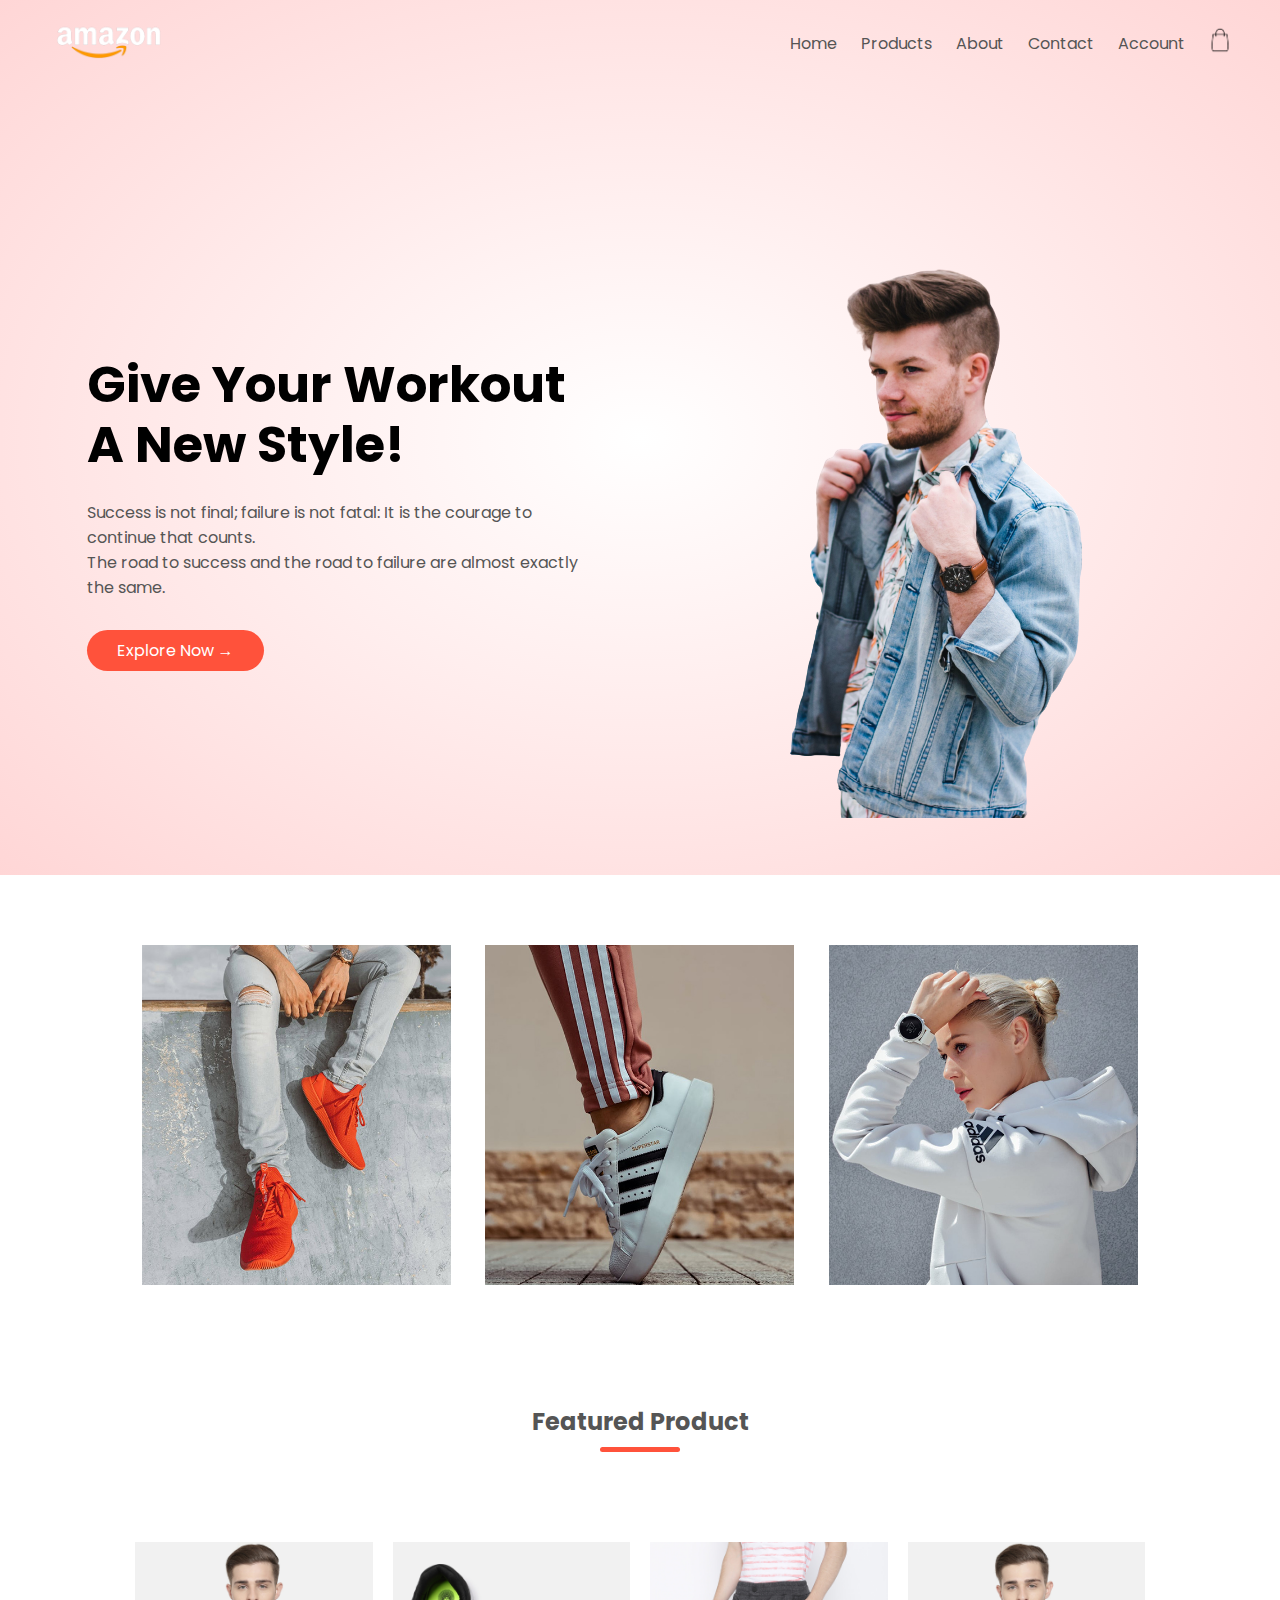
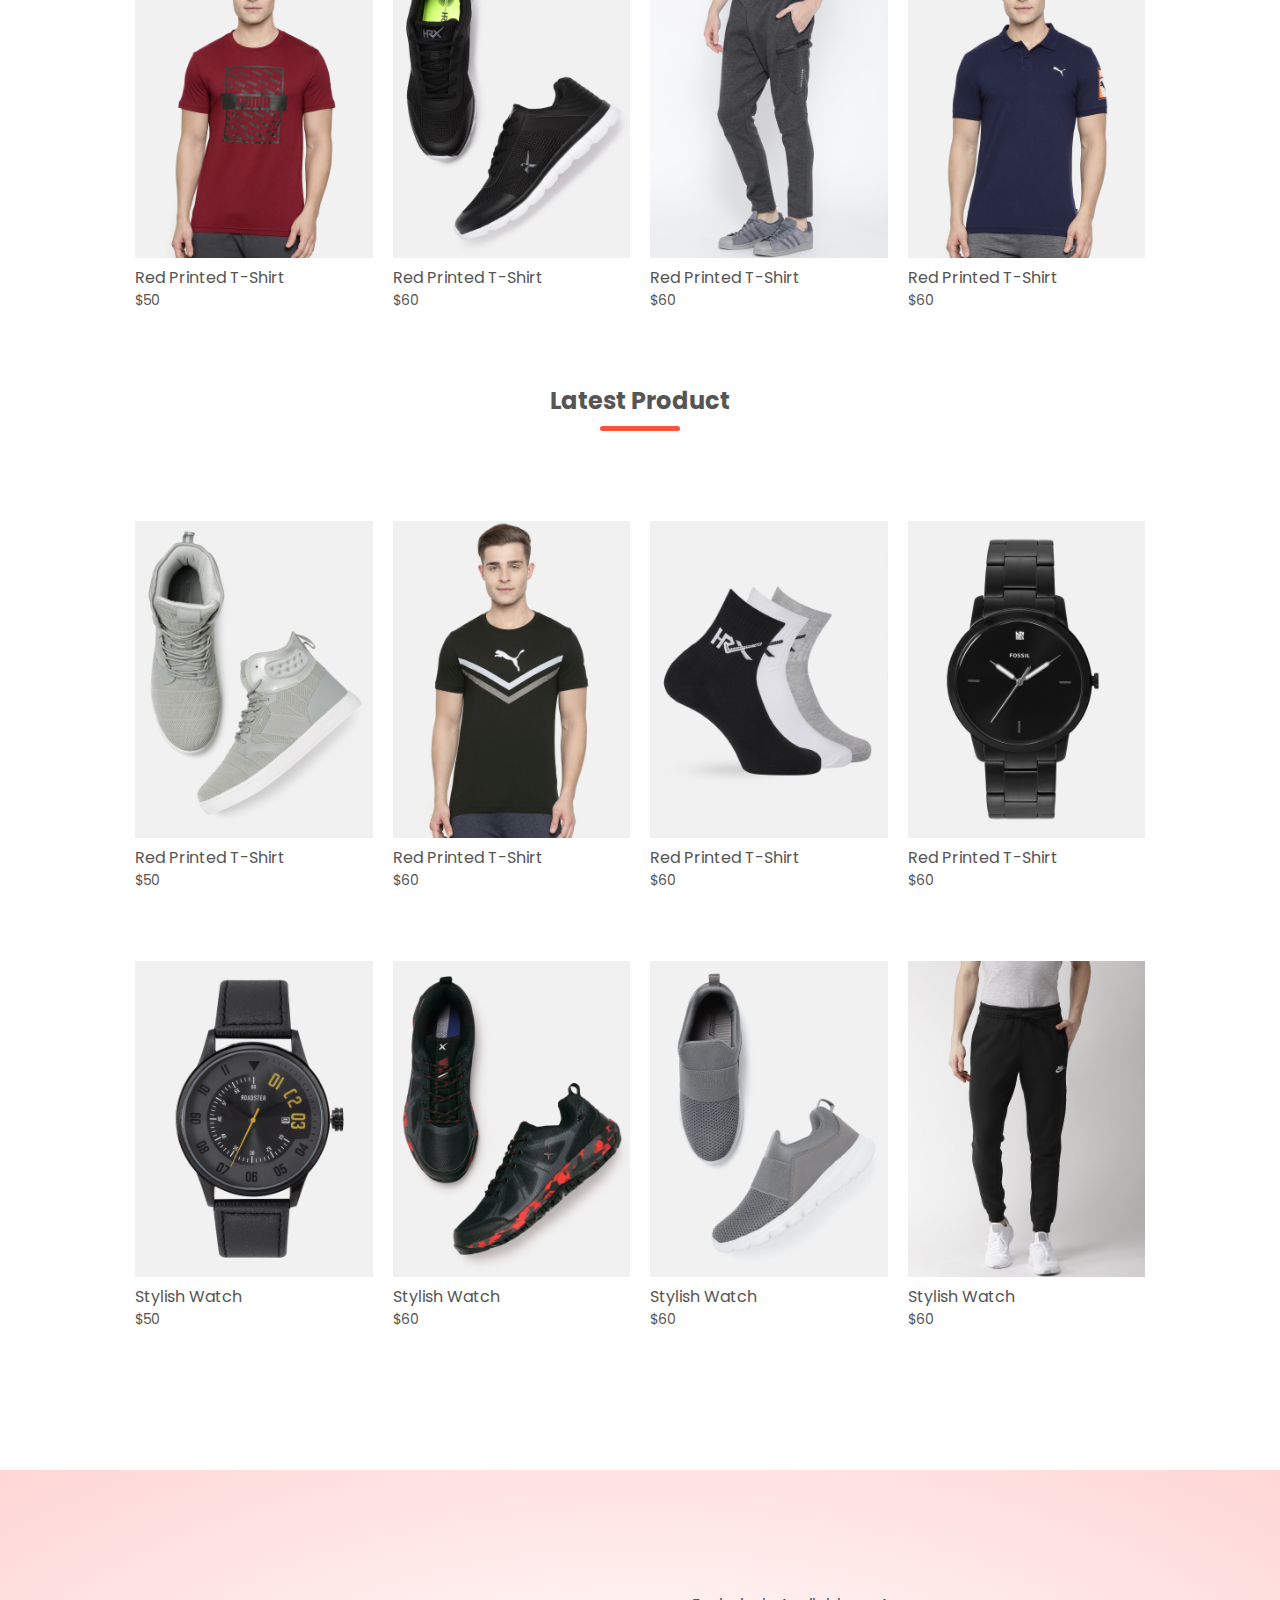
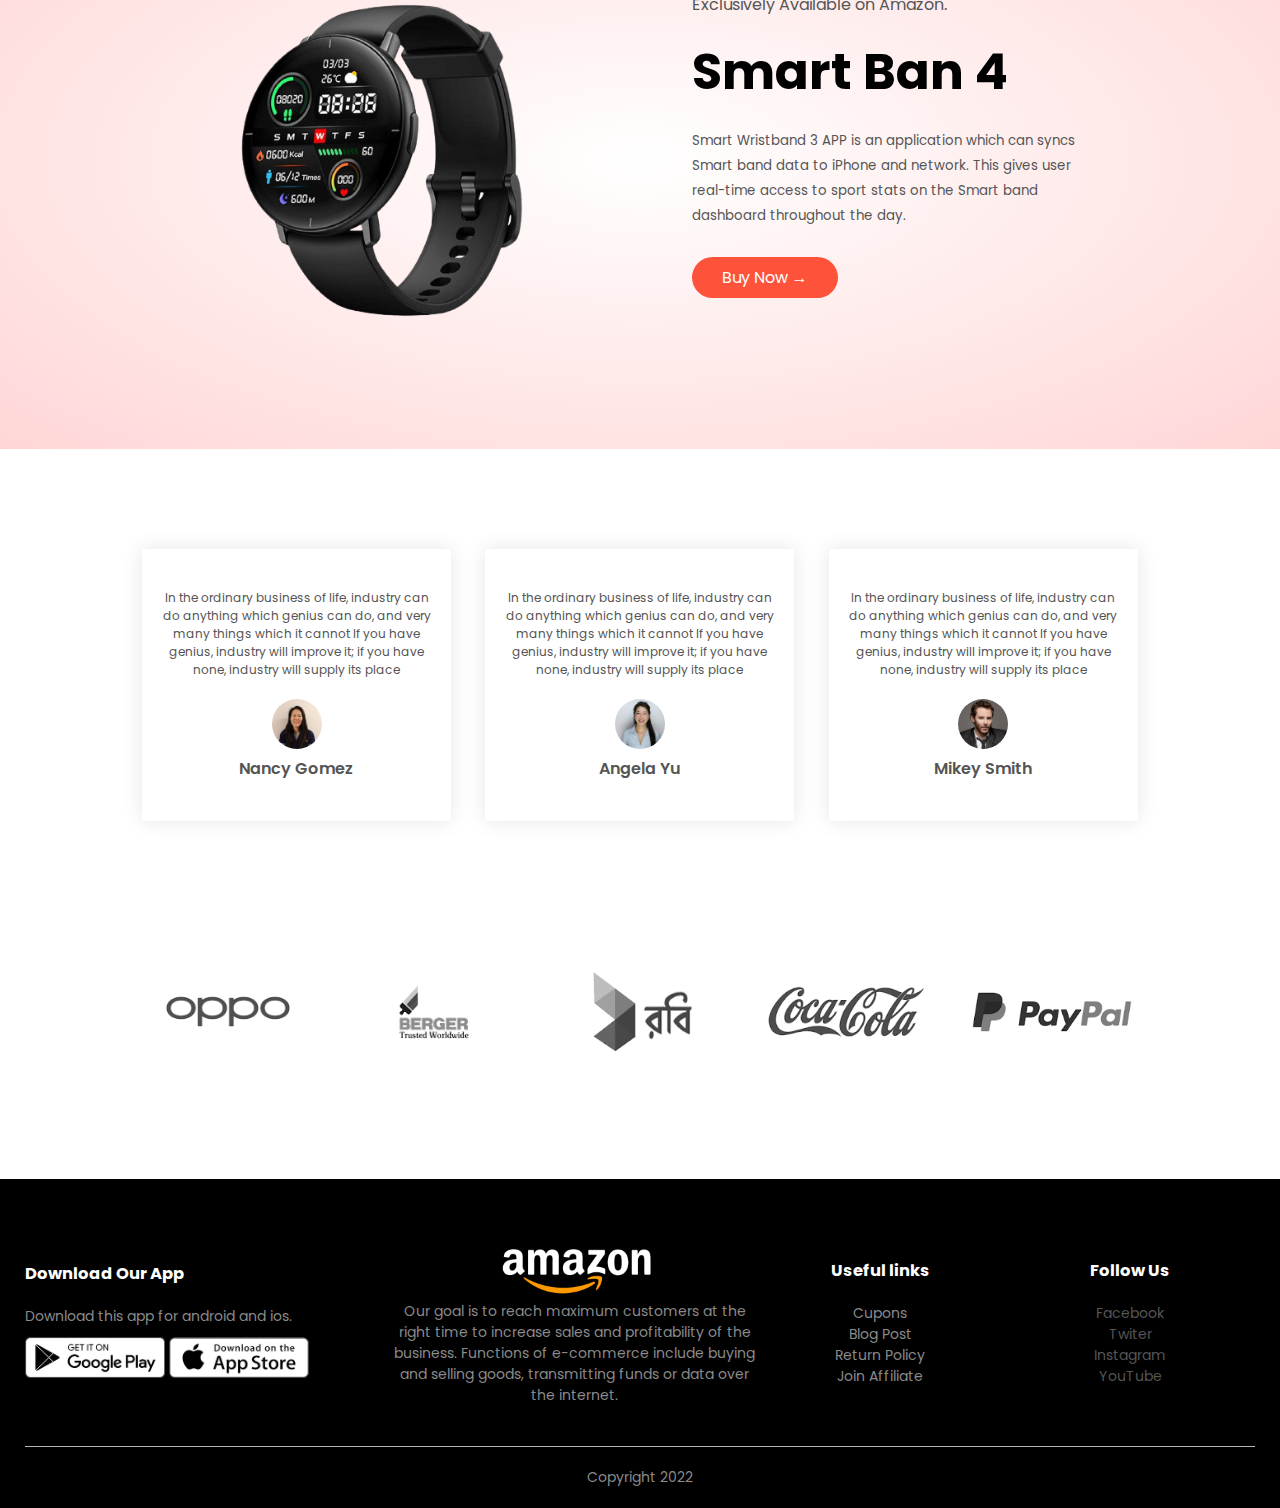
<file: E-commerce Website/index.html>
<!DOCTYPE html>
<html lang="en" dir="ltr">

<head>
  <meta charset="utf-8">
  <!---<meta name="viewport" content="width=device-width, initial-scale=1.0>---->
  <title>Amazom | Website Design</title>
  <link rel=" stylesheet" href="css/styles.css">
  <link rel="stylesheet" href="https://cdnjs.cloudflare.com/ajax/libs/font-awesome/6.2.1/css/all.min.css" integrity="sha512-MV7K8+y+gLIBoVD59lQIYicR65iaqukzvf/nwasF0nqhPay5w/9lJmVM2hMDcnK1OnMGCdVK+iQrJ7lzPJQd1w==" crossorigin="anonymous"
    referrerpolicy="no-referrer">
  <link href="https://fonts.googleapis.com/css2?family=Poppins:wght@300;400;500;600;700&display=swap" rel="stylesheet">
</head>

<body>
  <!--Header----->
  <div class="header">
    <div class="container">
      <div class="navbar">
        <div class="logo">
          <a href="index.html"><img src="images/logo2.png" width=125px alt="logo"></a>

        </div>
        <nav>
          <ul>
            <li><a href="index.html">Home</a></li>
            <li><a href="products.html">Products</a></li>
            <li><a href="#footer">About</a></li>
            <li><a href="#footer">Contact</a></li>
            <li><a href="login.html">Account</a></li>
          </ul>
        </nav>
        <a href="cart.html"><img src="images/bag1.png" widht=30px height=30px alt="cart"></a>

      </div>
      <div class="row">
        <div class="col-2">
          <h1>Give Your Workout <br> A New Style!</h1>
          <p>Success is not final; failure is not fatal: It is the courage to continue that counts.<br>
            The road to success and the road to failure are almost exactly the same.</p>
          <a href="product-details.html" class="btn">Explore Now &#8594;</a>
        </div>
        <div class="col-2">
          <img src="images/image.png" alt="">
        </div>
      </div>
    </div>
  </div>
  <!-------Feature Category----->
  <div class="catagories">
    <div class="small-container">
      <div class="row">
        <div class="col-3">
          <img src="images/category-1.jpg" alt="">
        </div>
        <div class="col-3">
          <img src="images/category-2.jpg" alt="">
        </div>
        <div class="col-3">
          <img src="images/category-3.jpg" alt="">
        </div>
      </div>
    </div>
  </div>
  <!-------Feature Product----->
  <div class="small-container">
    <h2 class="title">Featured Product</h2>
    <div class="row">
      <div class="col-4">


        <a href="product-details.html"><img src="images/product-1.jpg" alt=""></a>
        <a href="product-details.html"><h4>Red Printed T-Shirt</h4></a>

        <div class="rating">
          <i class="fa-solid fa-star"></i>
          <i class="fa-solid fa-star"></i>
          <i class="fa-solid fa-star"></i>
          <i class="fa-solid fa-star"></i>
          <i class="fa-regular fa-star"></i>
        </div>
        <p>$50</p>
      </div>
      <div class="col-4">
        <img src="images/product-2.jpg" alt="">
        <h4>Red Printed T-Shirt</h4>
        <div class="rating">
          <i class="fa-solid fa-star"></i>
          <i class="fa-solid fa-star"></i>
          <i class="fa-solid fa-star"></i>
          <i class="fa-solid fa-star"></i>
          <i class="fa-regular fa-star"></i>
        </div>
        <p>$60</p>
      </div>
      <div class="col-4">
        <img src="images/product-3.jpg" alt="">
        <h4>Red Printed T-Shirt</h4>
        <div class="rating">
          <i class="fa-solid fa-star"></i>
          <i class="fa-solid fa-star"></i>
          <i class="fa-solid fa-star"></i>
          <i class="fa-solid fa-star"></i>
          <i class="fa-regular fa-star"></i>
        </div>
        <p>$60</p>
      </div>
      <div class="col-4">
        <img src="images/product-4.jpg" alt="">
        <h4>Red Printed T-Shirt</h4>
        <div class="rating">
          <i class="fa-solid fa-star"></i>
          <i class="fa-solid fa-star"></i>
          <i class="fa-solid fa-star"></i>
          <i class="fa-solid fa-star"></i>
          <i class="fa-regular fa-star"></i>
        </div>
        <p>$60</p>
      </div>
    </div>
    <h2 class="title">Latest Product</h2>
    <div class="row">
      <div class="col-4">
        <img src="images/product-5.jpg" alt="">
        <h4>Red Printed T-Shirt</h4>
        <div class="rating">
          <i class="fa-solid fa-star"></i>
          <i class="fa-solid fa-star"></i>
          <i class="fa-solid fa-star"></i>
          <i class="fa-solid fa-star"></i>
          <i class="fa-regular fa-star"></i>
        </div>
        <p>$50</p>
      </div>
      <div class="col-4">
        <img src="images/product-6.jpg" alt="">
        <h4>Red Printed T-Shirt</h4>
        <div class="rating">
          <i class="fa-solid fa-star"></i>
          <i class="fa-solid fa-star"></i>
          <i class="fa-solid fa-star"></i>
          <i class="fa-solid fa-star"></i>
          <i class="fa-regular fa-star"></i>
        </div>
        <p>$60</p>
      </div>
      <div class="col-4">
        <img src="images/product-7.jpg" alt="">
        <h4>Red Printed T-Shirt</h4>
        <div class="rating">
          <i class="fa-solid fa-star"></i>
          <i class="fa-solid fa-star"></i>
          <i class="fa-solid fa-star"></i>
          <i class="fa-solid fa-star"></i>
          <i class="fa-regular fa-star"></i>
        </div>
        <p>$60</p>
      </div>
      <div class="col-4">
        <img src="images/product-8.jpg" alt="">
        <h4>Red Printed T-Shirt</h4>
        <div class="rating">
          <i class="fa-solid fa-star"></i>
          <i class="fa-solid fa-star"></i>
          <i class="fa-solid fa-star"></i>
          <i class="fa-solid fa-star"></i>
          <i class="fa-regular fa-star"></i>
        </div>
        <p>$60</p>
      </div>
    </div>
    <div class="row">
      <div class="col-4">
        <img src="images/product-9.jpg" alt="">
        <h4>Stylish Watch</h4>
        <div class="rating">
          <i class="fa-solid fa-star"></i>
          <i class="fa-solid fa-star"></i>
          <i class="fa-solid fa-star"></i>
          <i class="fa-solid fa-star"></i>
          <i class="fa-regular fa-star"></i>
        </div>
        <p>$50</p>
      </div>
      <div class="col-4">
        <img src="images/product-10.jpg" alt="">
        <h4>Stylish Watch</h4>
        <div class="rating">
          <i class="fa-solid fa-star"></i>
          <i class="fa-solid fa-star"></i>
          <i class="fa-solid fa-star"></i>
          <i class="fa-solid fa-star"></i>
          <i class="fa-regular fa-star"></i>
        </div>
        <p>$60</p>
      </div>
      <div class="col-4">
        <img src="images/product-11.jpg" alt="">
        <h4>Stylish Watch</h4>
        <div class="rating">
          <i class="fa-solid fa-star"></i>
          <i class="fa-solid fa-star"></i>
          <i class="fa-solid fa-star"></i>
          <i class="fa-solid fa-star"></i>
          <i class="fa-regular fa-star"></i>
        </div>
        <p>$60</p>
      </div>
      <div class="col-4">
        <img src="images/product-12.jpg" alt="">
        <h4>Stylish Watch</h4>
        <div class="rating">
          <i class="fa-solid fa-star"></i>
          <i class="fa-solid fa-star"></i>
          <i class="fa-solid fa-star"></i>
          <i class="fa-solid fa-star"></i>
          <i class="fa-regular fa-star"></i>
        </div>
        <p>$60</p>
      </div>
    </div>
  </div>
  <!--------offer------->
  <div class="offer">
    <div class="small-container">
      <div class="row">
        <div class="col-2">
          <img src="images/smart1.png" class="offer-img" alt="">
        </div>
        <div class="col-2">
          <p>Exclusively Available on Amazon.</p>
          <h1>Smart Ban 4</h1>
          <small>Smart Wristband 3 APP is an application which can syncs Smart band data to iPhone and network. This gives user real-time access to sport stats on the Smart band dashboard throughout the day.</small>
          <br>
          <a href="product-details.html" class="btn">Buy Now &#8594;</a>
        </div>
      </div>
    </div>
  </div>
  <!--------Testimonial------->
  <div class="testimonial">
    <div class="small-container">
      <div class="row">
        <div class="col-3">
          <i class="fa-solid fa-quote-left"></i>
          <p>In the ordinary business of life, industry can do anything which genius can do, and very many things which it cannot
            If you have genius, industry will improve it; if you have none, industry will supply its place</p>
          <div class="rating">
            <i class="fa-solid fa-star"></i>
            <i class="fa-solid fa-star"></i>
            <i class="fa-solid fa-star"></i>
            <i class="fa-solid fa-star"></i>
            <i class="fa-regular fa-star"></i>
          </div>
          <img src="images/user5.png" alt="">
          <h3>Nancy Gomez</h3>
        </div>
        <div class="col-3">
          <i class="fa-solid fa-quote-left"></i>
          <p>In the ordinary business of life, industry can do anything which genius can do, and very many things which it cannot
            If you have genius, industry will improve it; if you have none, industry will supply its place</p>
          <div class="rating">
            <i class="fa-solid fa-star"></i>
            <i class="fa-solid fa-star"></i>
            <i class="fa-solid fa-star"></i>
            <i class="fa-solid fa-star"></i>
            <i class="fa-regular fa-star"></i>
          </div>
          <img src="images/user4.png" alt="">
          <h3>Angela Yu</h3>

        </div>
        <div class="col-3">
          <i class="fa-solid fa-quote-left"></i>
          <p>In the ordinary business of life, industry can do anything which genius can do, and very many things which it cannot
            If you have genius, industry will improve it; if you have none, industry will supply its place</p>
          <div class="rating">
            <i class="fa-solid fa-star"></i>
            <i class="fa-solid fa-star"></i>
            <i class="fa-solid fa-star"></i>
            <i class="fa-solid fa-star"></i>
            <i class="fa-regular fa-star"></i>
          </div>
          <img src="images/user2.png" alt="">
          <h3>Mikey Smith</h3>

        </div>
      </div>

    </div>

  </div>
  <div class="brands">
    <div class="small-container">
      <div class="row">
        <div class="col-5">
          <img src="images/logo3.png" alt="">
        </div>
        <div class="col-5">
          <img src="images/logo4.png" alt="">
        </div>
        <div class="col-5">
          <img src="images/logo5i.png" alt="">
        </div>
        <div class="col-5">
          <img src="images/logo6.png" alt="">
        </div>
        <div class="col-5">
          <img src="images/logo7.png" alt="">
        </div>
      </div>
    </div>
  </div>

  <div id ="footer" class="footer">
    <div class="container">
      <div class="row">
        <div class="footer-col-1">
          <h3>Download Our App</h3>
          <p>Download this app for android and ios.</p>
          <div class="app-logo">
            <a href="https://play.google.com"><img src="images/play-store.png" alt=""></a>
            <a href="https://www.apple.com"><img src="images/app-store.png" alt=""></a>

          </div>
        </div>
        <div class="footer-col-2">
          <img src="images/logo2.png" alt="">
          <p>Our goal is to reach maximum customers at the right time to increase sales and profitability of the business. Functions of e-commerce include buying and selling goods, transmitting funds or data over the internet.</p>
        </div>
        <div class="footer-col-3">
          <h3>Useful links</h3>
          <ul>
            <li>Cupons</li>
            <li>Blog Post</li>
            <li>Return Policy</li>
            <li>Join Affiliate</li>
          </ul>
        </div>
        <div class="footer-col-4">
          <h3>Follow Us</h3>
          <ul>
            <a href="https://www.facebook.com"><li>Facebook</li></a>

            <a href="https://www.twitter.com"><li>Twiter</li></a>

            <a href="https://www.instagram.com"><li>Instagram</li></a>

            <a href="https://www.youtube.com"><li>YouTube</li></a>

          </ul>
        </div>
      </div>
      <hr>
      <p class="copyright">Copyright 2022</p>
    </div>
  </div>
</body>

</html>
</file>
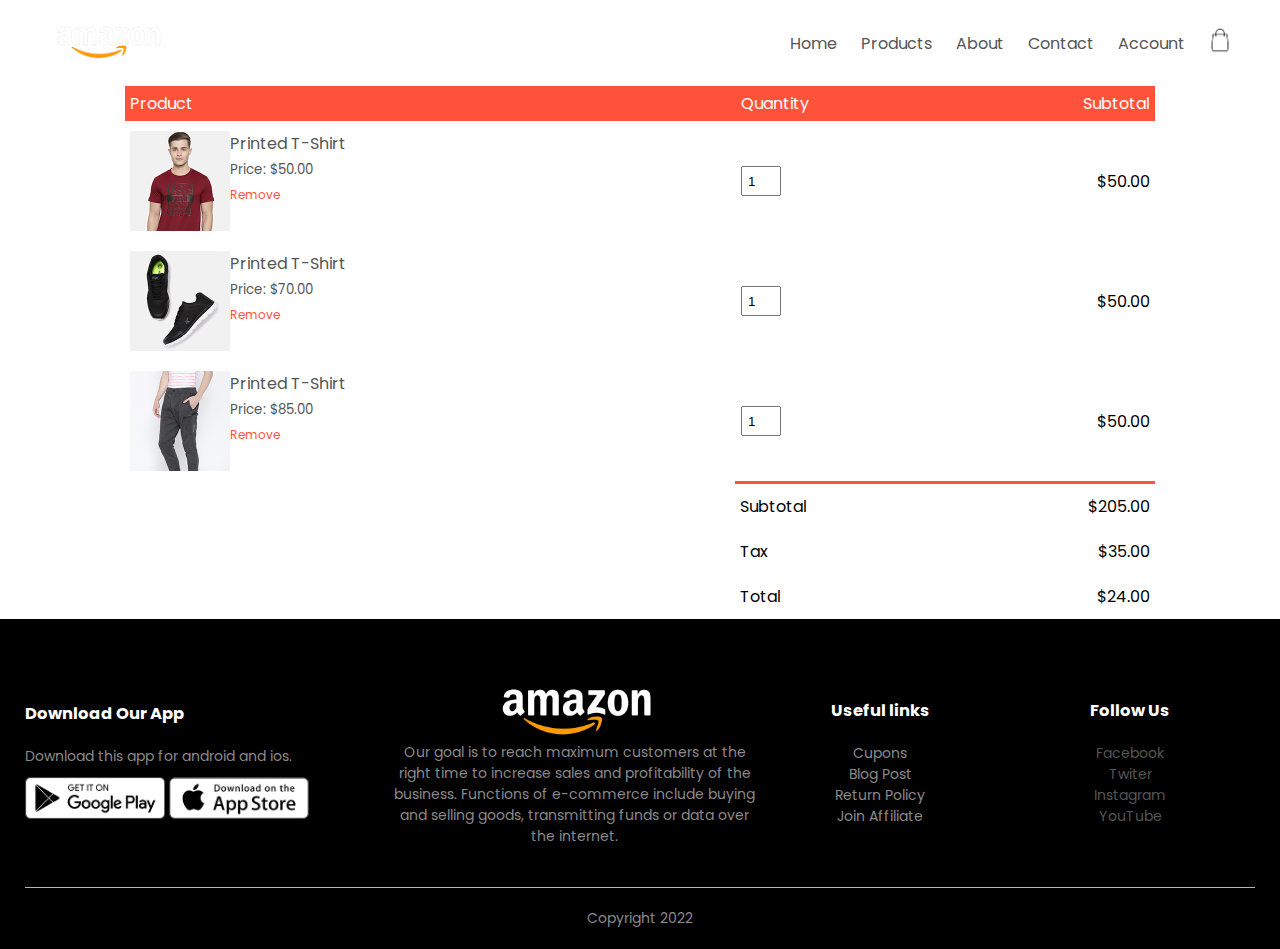
<file: E-commerce Website/cart.html>
<!DOCTYPE html>
<html lang="en" dir="ltr">

<head>
  <meta charset="utf-8">
  <!---<meta name="viewport" content="width=device-width, initial-scale=1.0>---->
  <title>Cart - Amazom | Website Design</title>
  <link rel=" stylesheet" href="css/styles.css">
  <link rel="stylesheet" href="https://cdnjs.cloudflare.com/ajax/libs/font-awesome/6.2.1/css/all.min.css" integrity="sha512-MV7K8+y+gLIBoVD59lQIYicR65iaqukzvf/nwasF0nqhPay5w/9lJmVM2hMDcnK1OnMGCdVK+iQrJ7lzPJQd1w==" crossorigin="anonymous"
    referrerpolicy="no-referrer">
  <link href="https://fonts.googleapis.com/css2?family=Poppins:wght@300;400;500;600;700&display=swap" rel="stylesheet">
</head>

<body>
  <!-----Header----->
  <div class="container">
    <div class="navbar">
      <div class="logo">
        <a href="index.html"><img src="images/logo2.png" width=125px alt="logo"></a>

      </div>
      <nav>
        <ul>
          <li><a href="index.html">Home</a></li>
          <li><a href="products.html">Products</a></li>
          <li><a href="#footer">About</a></li>
          <li><a href="#footer">Contact</a></li>
          <li><a href="login.html">Account</a></li>
        </ul>
      </nav>
      <a href="cart.html"><img src="images/bag1.png" widht=30px height=30px alt="cart"></a>
    </div>
  </div>

  <!---cart iteams---->
  <div class="small-container">
    <table>
      <tr>
        <th>Product</th>
        <th>Quantity</th>
        <th>Subtotal</th>
      </tr>
      <tr>
        <td>
          <div class="cart-info">
            <img src="images/buy-1.jpg" alt="">
            <div>
              <p>Printed T-Shirt</p>
              <small>Price: $50.00</small><br>
              <a href="#">Remove</a>
            </div>
          </div>
        </td>
        <td><input type="number" name="" value="1"></td>
        <td>$50.00</td>
      </tr>
      <tr>
        <td>
          <div class="cart-info">
            <img src="images/buy-2.jpg" alt="">
            <div>
              <p>Printed T-Shirt</p>
              <small>Price: $70.00</small><br>
              <a href="#">Remove</a>
            </div>
          </div>
        </td>
        <td><input type="number" name="" value="1"></td>
        <td>$50.00</td>
      </tr>
      <tr>
        <td>
          <div class="cart-info">
            <img src="images/buy-3.jpg" alt="">
            <div>
              <p>Printed T-Shirt</p>
              <small>Price: $85.00</small><br>
              <a href="#">Remove</a>
            </div>
          </div>
        </td>
        <td><input type="number" name="" value="1"></td>
        <td>$50.00</td>
      </tr>
    </table>
    <div class="total-price">
      <table>
        <tr>
          <td>Subtotal</td>
          <td>$205.00</td>
        </tr>
        <tr>
          <td>Tax</td>
          <td>$35.00</td>
        </tr>
        <tr>
          <td>Total</td>
          <td>$24.00</td>
        </tr>
      </table>
    </div>
  </div>

  <!--------footer------->
  <div id="footer" class="footer">
    <div class="container">
      <div class="row">
        <div class="footer-col-1">
          <h3>Download Our App</h3>
          <p>Download this app for android and ios.</p>
          <div class="app-logo">
            <a href="https://play.google.com"><img src="images/play-store.png" alt=""></a>
            <a href="https://www.apple.com"><img src="images/app-store.png" alt=""></a>

          </div>
        </div>
        <div class="footer-col-2">
          <img src="images/logo2.png" alt="">
          <p>Our goal is to reach maximum customers at the right time to increase sales and profitability of the business. Functions of e-commerce include buying and selling goods, transmitting funds or data over the internet.</p>
        </div>
        <div class="footer-col-3">
          <h3>Useful links</h3>
          <ul>
            <li>Cupons</li>
            <li>Blog Post</li>
            <li>Return Policy</li>
            <li>Join Affiliate</li>
          </ul>
        </div>
        <div class="footer-col-4">
          <h3>Follow Us</h3>
          <ul>
            <a href="https://www.facebook.com">
              <li>Facebook</li>
            </a>

            <a href="https://www.twitter.com">
              <li>Twiter</li>
            </a>

            <a href="https://www.instagram.com">
              <li>Instagram</li>
            </a>

            <a href="https://www.youtube.com">
              <li>YouTube</li>
            </a>

          </ul>
        </div>
      </div>
      <hr>
      <p class="copyright">Copyright 2022</p>
    </div>
  </div>
</body>

</html>
</file>
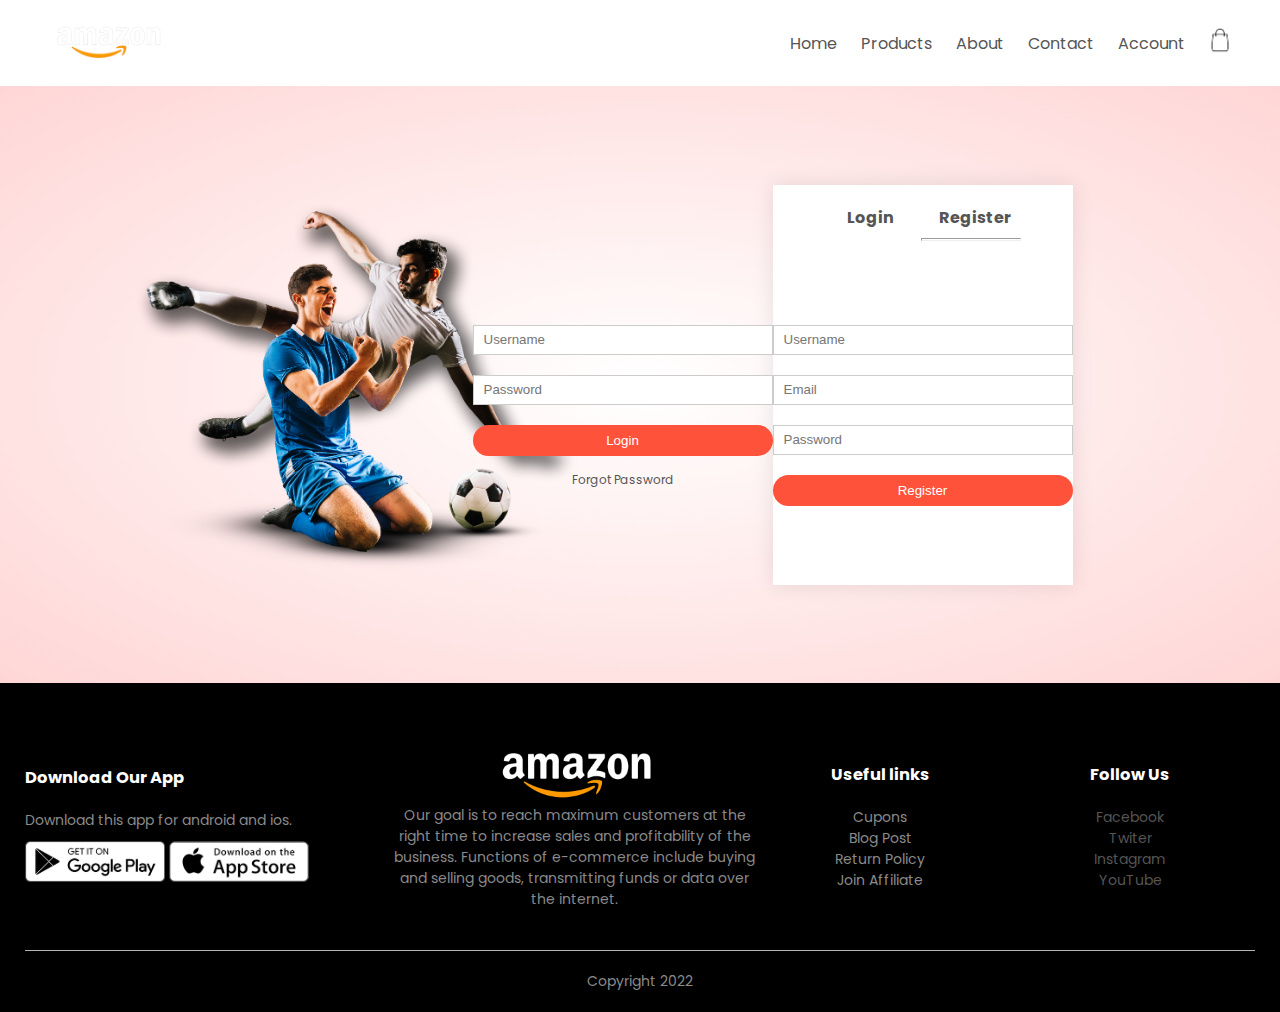
<file: E-commerce Website/login.html>
<!DOCTYPE html>
<html lang="en" dir="ltr">

<head>
  <meta charset="utf-8">
  <!---<meta name="viewport" content="width=device-width, initial-scale=1.0>---->
  <title>All Products - Amazom | Website Design</title>
  <link rel=" stylesheet" href="css/styles.css">
  <link rel="stylesheet" href="https://cdnjs.cloudflare.com/ajax/libs/font-awesome/6.2.1/css/all.min.css" integrity="sha512-MV7K8+y+gLIBoVD59lQIYicR65iaqukzvf/nwasF0nqhPay5w/9lJmVM2hMDcnK1OnMGCdVK+iQrJ7lzPJQd1w==" crossorigin="anonymous"
    referrerpolicy="no-referrer">
  <link href="https://fonts.googleapis.com/css2?family=Poppins:wght@300;400;500;600;700&display=swap" rel="stylesheet">
</head>

<body>
  <!-----Header----->
  <div class="container">
    <div class="navbar">
      <div class="logo">
        <a href="index.html"><img src="images/logo2.png" width=125px alt="logo"></a>

      </div>
      <nav>
        <ul>
          <li><a href="index.html">Home</a></li>
          <li><a href="products.html">Products</a></li>
          <li><a href="#footer">About</a></li>
          <li><a href="#footer">Contact</a></li>
          <li><a href="login.html">Account</a></li>
        </ul>
      </nav>
      <a href="cart.html"><img src="images/bag1.png" widht=30px height=30px alt="cart"></a>
    </div>
  </div>
  <!-------accountpage------->
  <div class="account-page">
    <div class="container">
      <div class="row">
        <div class="col-2">
          <img src="images\image1.png" width="100%">
        </div>
        <div class="col-2">
          <div class="form-container">
            <div class="form-btn">
              <span>Login</span>
              <span>Register</span>
              <hr id="Indicator">
            </div>
            <form id="LoginForm">
              <input type="username" name="" placeholder="Username">
              <input type="password" name="" placeholder="Password">
              <button type="submit" class="btn">Login</button>
              <a href="#">Forgot Password</a>
            </form>
            <form id="RegForm">
              <input type="username" name="" placeholder="Username">
              <input type="email" name="" placeholder="Email">
              <input type="password" name="" placeholder="Password">
              <button type="submit" class="btn">Register</button>
            </form>
          </div>
        </div>
      </div>
    </div>
  </div>

  <!--------footer------->
  <div id ="footer" class="footer">
    <div class="container">
      <div class="row">
        <div class="footer-col-1">
          <h3>Download Our App</h3>
          <p>Download this app for android and ios.</p>
          <div class="app-logo">
            <a href="https://play.google.com"><img src="images/play-store.png" alt=""></a>
            <a href="https://www.apple.com"><img src="images/app-store.png" alt=""></a>

          </div>
        </div>
        <div class="footer-col-2">
          <img src="images/logo2.png" alt="">
          <p>Our goal is to reach maximum customers at the right time to increase sales and profitability of the business. Functions of e-commerce include buying and selling goods, transmitting funds or data over the internet.</p>
        </div>
        <div class="footer-col-3">
          <h3>Useful links</h3>
          <ul>
            <li>Cupons</li>
            <li>Blog Post</li>
            <li>Return Policy</li>
            <li>Join Affiliate</li>
          </ul>
        </div>
        <div class="footer-col-4">
          <h3>Follow Us</h3>
          <ul>
            <a href="https://www.facebook.com"><li>Facebook</li></a>

            <a href="https://www.twitter.com"><li>Twiter</li></a>

            <a href="https://www.instagram.com"><li>Instagram</li></a>

            <a href="https://www.youtube.com"><li>YouTube</li></a>

          </ul>
        </div>
      </div>
      <hr>
      <p class="copyright">Copyright 2022</p>
    </div>
  </div>
</body>

</html>
</file>
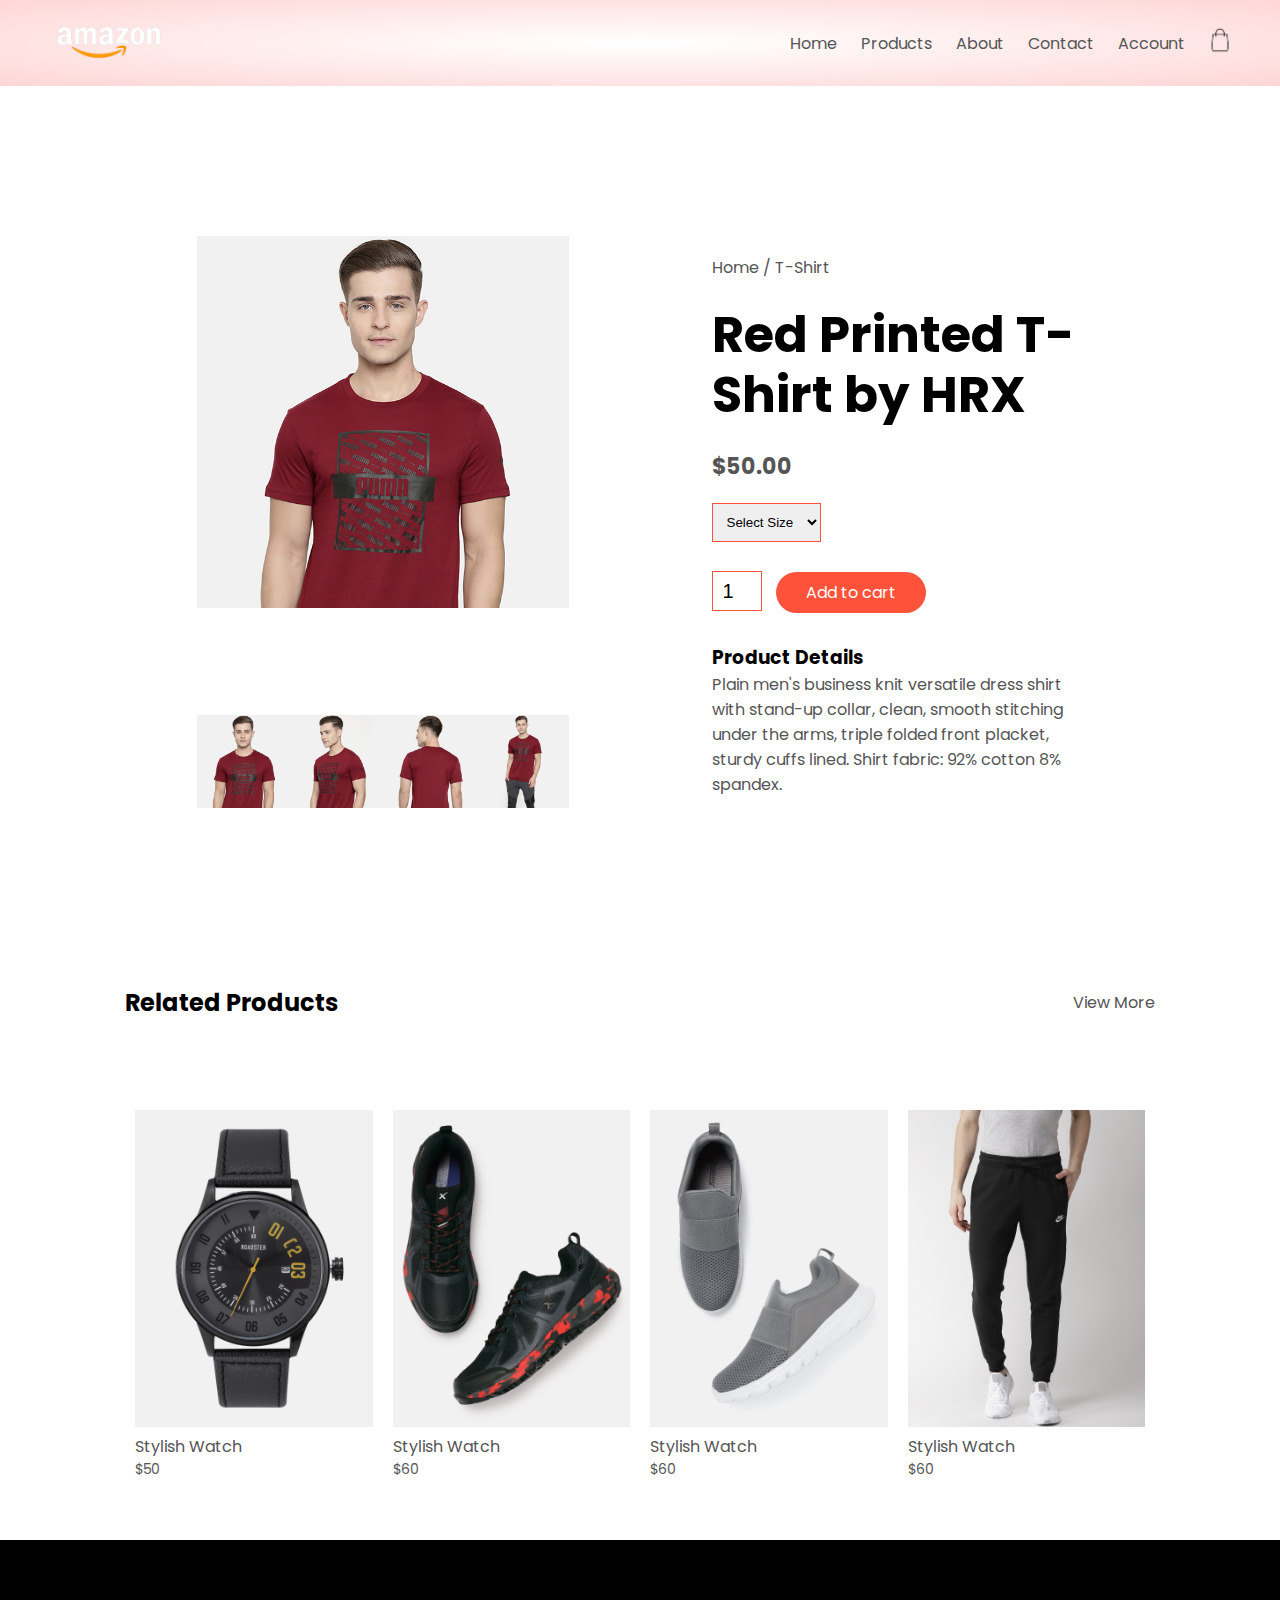
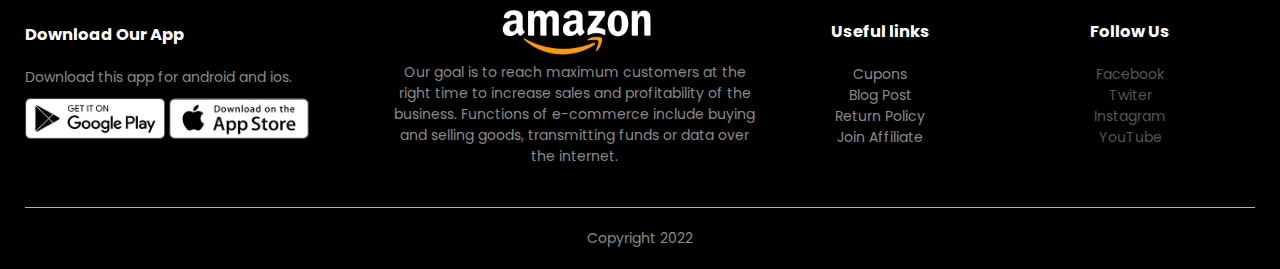
<file: E-commerce Website/product-details.html>
<!DOCTYPE html>
<html lang="en" dir="ltr">

<head>
  <meta charset="utf-8">
  <!---<meta name="viewport" content="width=device-width, initial-scale=1.0>---->
  <title>All Products - Amazom | Website Design</title>
  <link rel=" stylesheet" href="css/styles.css">
  <link rel="stylesheet" href="https://cdnjs.cloudflare.com/ajax/libs/font-awesome/6.2.1/css/all.min.css" integrity="sha512-MV7K8+y+gLIBoVD59lQIYicR65iaqukzvf/nwasF0nqhPay5w/9lJmVM2hMDcnK1OnMGCdVK+iQrJ7lzPJQd1w==" crossorigin="anonymous"
    referrerpolicy="no-referrer">
  <link href="https://fonts.googleapis.com/css2?family=Poppins:wght@300;400;500;600;700&display=swap" rel="stylesheet">
</head>

<body>
  <!-----Header----->
  <div class="header">
    <div class="container">
      <div class="navbar">
        <div class="logo">
          <a href="index.html"><img src="images/logo2.png" width=125px alt="logo"></a>

        </div>
        <nav>
          <ul>
            <li><a href="index.html">Home</a></li>
            <li><a href="products.html">Products</a></li>
            <li><a href="#footer">About</a></li>
            <li><a href="#footer">Contact</a></li>
            <li><a href="login.html">Account</a></li>
          </ul>
        </nav>
        <a href="cart.html"><img src="images/bag1.png" widht=30px height=30px alt="cart"></a>
      </div>
    </div>
  </div>

  <!--------Single Product Details----->
  <div class="small-container single-product">
    <div class="row">
      <div class="col-2">
        <img src="images/gallery-1.jpg" width="100%" id="product-img">
         <div class=" small-img-row">
        <div class="small-img-col">
          <img src="images/gallery-1.jpg" width="100%" class="small-img">
        </div>
        <div class="small-img-col">
          <img src="images/gallery-2.jpg" width="100%" class="small-img">
        </div>
        <div class="small-img-col">
          <img src="images/gallery-3.jpg" width="100%" class="small-img">
        </div>
        <div class="small-img-col">
          <img src="images/gallery-4.jpg" width="100%" class="small-img">
        </div>

      </div>

    </div>
    <div class="col-2">
      <p>Home / T-Shirt</p>
      <h1>Red Printed T-Shirt by HRX</h1>
      <h4>$50.00</h4>
      <select>
        <option>Select Size</option>
        <option>XXL</option>
        <option>XL</option>
        <option>Large</option>
        <option>Medium</option>
        <option>Small</option>
      </select>
      <input type="number" name="" value="1">
      <a href="cart.html" class="btn">Add to cart</a>
      <h3>Product Details <i class="fa-solid fa-indent"></i></h3>
      <p>Plain men's business knit versatile dress shirt with stand-up collar, clean, smooth stitching under the arms, triple folded front placket, sturdy cuffs lined.
        Shirt fabric: 92% cotton 8% spandex.</p>
    </div>
  </div>
  </div>

   <div class="small-container cart-page">
     <div class="row row-2">
       <h2>Related Products</h2>
       <p>View More</p>
     </div>

   </div>

  <div class="small-container">
    <div class="row">
      <div class="col-4">
        <img src="images/product-9.jpg" alt="">
        <h4>Stylish Watch</h4>
        <div class="rating">
          <i class="fa-solid fa-star"></i>
          <i class="fa-solid fa-star"></i>
          <i class="fa-solid fa-star"></i>
          <i class="fa-solid fa-star"></i>
          <i class="fa-regular fa-star"></i>
        </div>
        <p>$50</p>
      </div>
      <div class="col-4">
        <img src="images/product-10.jpg" alt="">
        <h4>Stylish Watch</h4>
        <div class="rating">
          <i class="fa-solid fa-star"></i>
          <i class="fa-solid fa-star"></i>
          <i class="fa-solid fa-star"></i>
          <i class="fa-solid fa-star"></i>
          <i class="fa-regular fa-star"></i>
        </div>
        <p>$60</p>
      </div>
      <div class="col-4">
        <img src="images/product-11.jpg" alt="">
        <h4>Stylish Watch</h4>
        <div class="rating">
          <i class="fa-solid fa-star"></i>
          <i class="fa-solid fa-star"></i>
          <i class="fa-solid fa-star"></i>
          <i class="fa-solid fa-star"></i>
          <i class="fa-regular fa-star"></i>
        </div>
        <p>$60</p>
      </div>
      <div class="col-4">
        <img src="images/product-12.jpg" alt="">
        <h4>Stylish Watch</h4>
        <div class="rating">
          <i class="fa-solid fa-star"></i>
          <i class="fa-solid fa-star"></i>
          <i class="fa-solid fa-star"></i>
          <i class="fa-solid fa-star"></i>
          <i class="fa-regular fa-star"></i>
        </div>
        <p>$60</p>
      </div>
    </div>
  </div>
  <!--------footer------->
  <div id ="footer" class="footer">
    <div class="container">
      <div class="row">
        <div class="footer-col-1">
          <h3>Download Our App</h3>
          <p>Download this app for android and ios.</p>
          <div class="app-logo">
            <a href="https://play.google.com"><img src="images/play-store.png" alt=""></a>
            <a href="https://www.apple.com"><img src="images/app-store.png" alt=""></a>

          </div>
        </div>
        <div class="footer-col-2">
          <img src="images/logo2.png" alt="">
          <p>Our goal is to reach maximum customers at the right time to increase sales and profitability of the business. Functions of e-commerce include buying and selling goods, transmitting funds or data over the internet.</p>
        </div>
        <div class="footer-col-3">
          <h3>Useful links</h3>
          <ul>
            <li>Cupons</li>
            <li>Blog Post</li>
            <li>Return Policy</li>
            <li>Join Affiliate</li>
          </ul>
        </div>
        <div class="footer-col-4">
          <h3>Follow Us</h3>
          <ul>
            <a href="https://www.facebook.com"><li>Facebook</li></a>

            <a href="https://www.twitter.com"><li>Twiter</li></a>

            <a href="https://www.instagram.com"><li>Instagram</li></a>

            <a href="https://www.youtube.com"><li>YouTube</li></a>

          </ul>
        </div>
      </div>
      <hr>
      <p class="copyright">Copyright 2022</p>
    </div>
  </div>
</body>

</html>
</file>
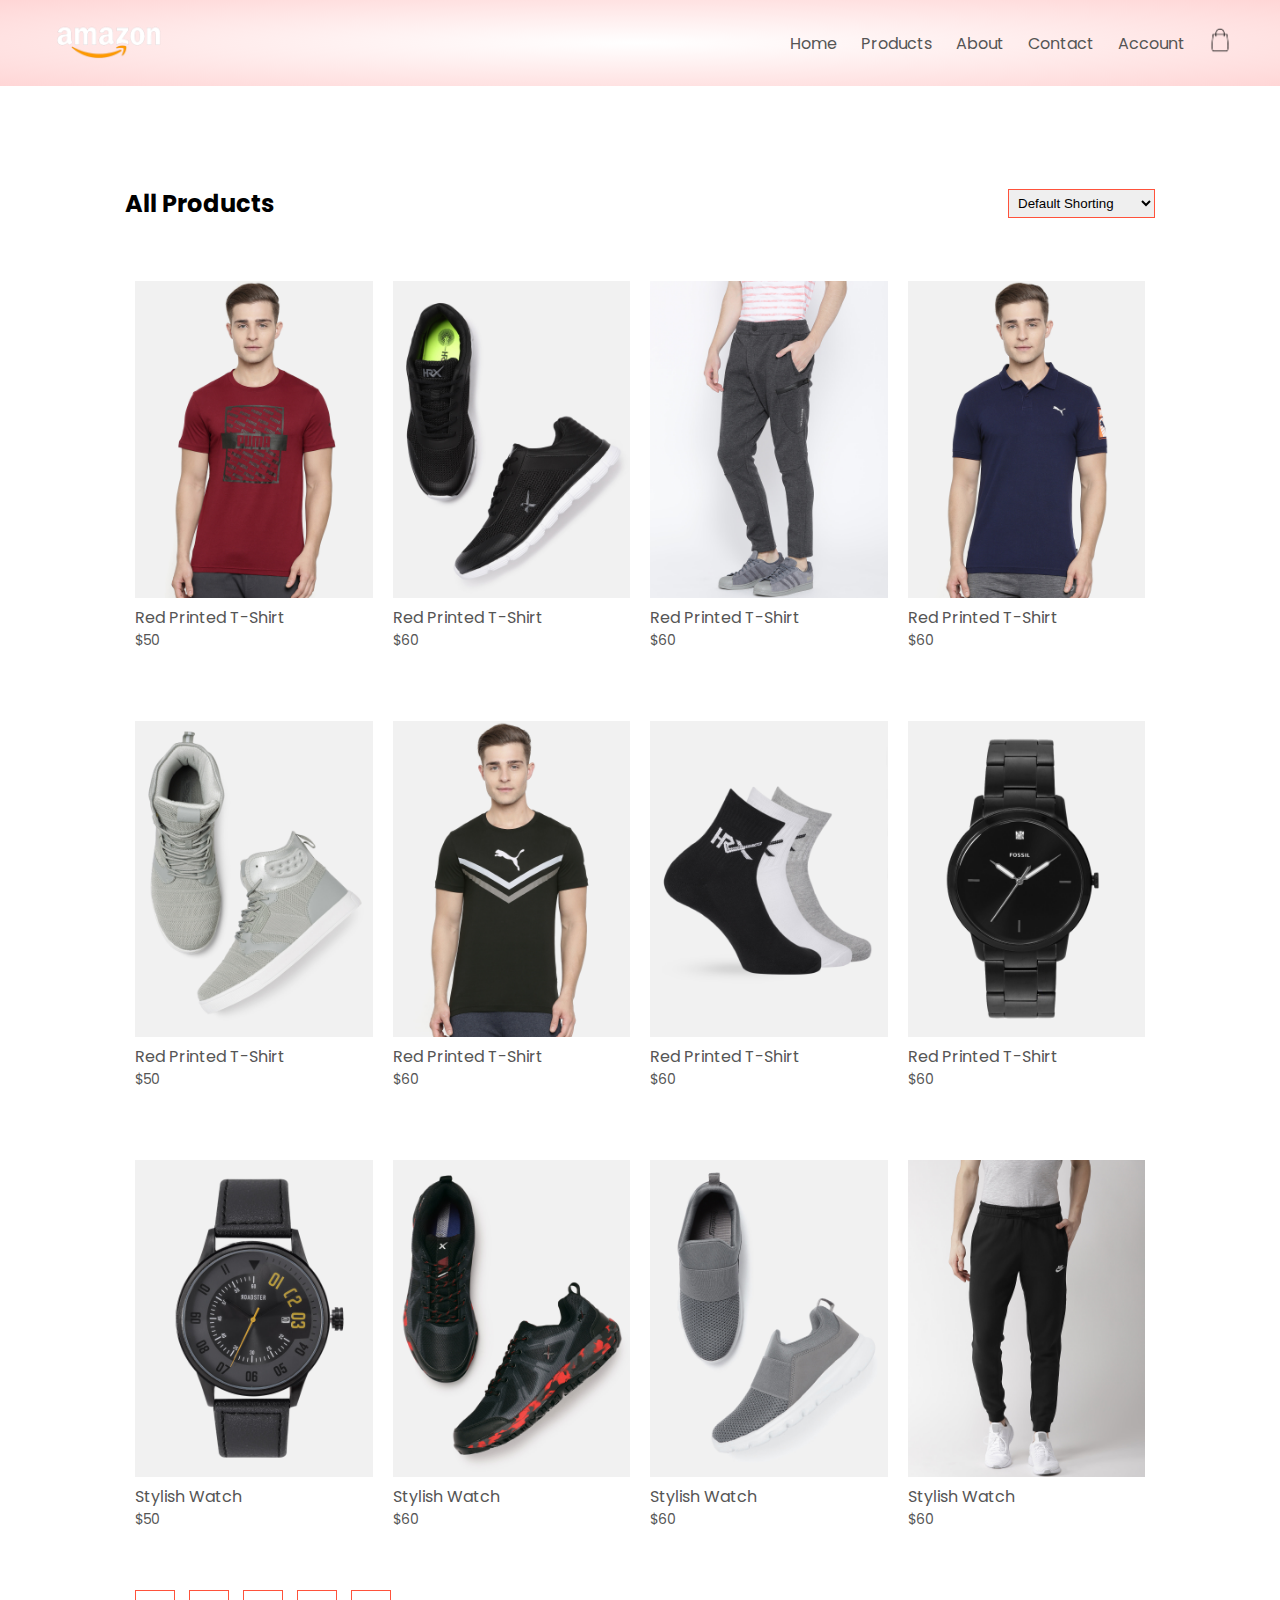
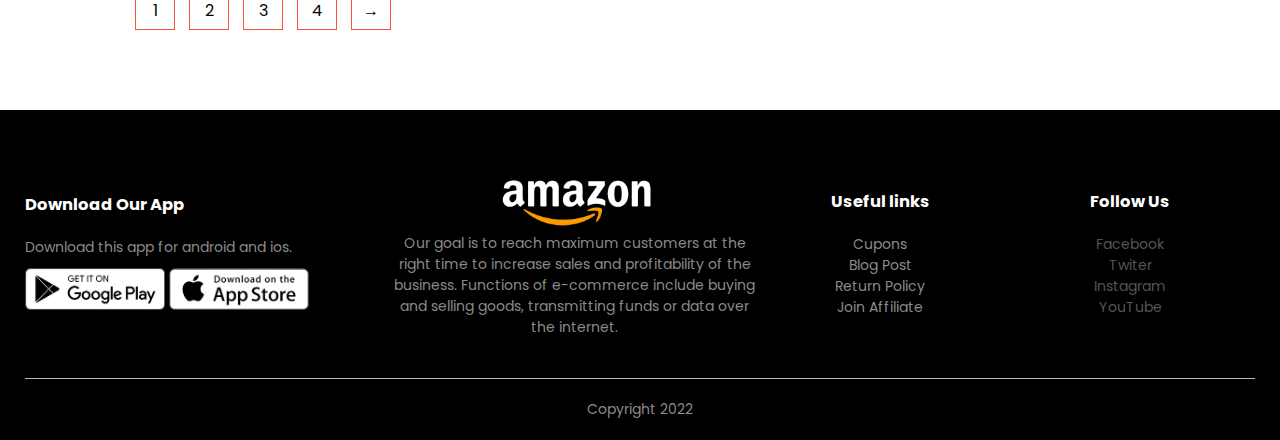
<file: E-commerce Website/products.html>
<!DOCTYPE html>
<html lang="en" dir="ltr">

<head>
  <meta charset="utf-8">
  <!---<meta name="viewport" content="width=device-width, initial-scale=1.0>---->
  <title>All Products - Amazom | Website Design</title>
  <link rel=" stylesheet" href="css/styles.css">
  <link rel="stylesheet" href="https://cdnjs.cloudflare.com/ajax/libs/font-awesome/6.2.1/css/all.min.css" integrity="sha512-MV7K8+y+gLIBoVD59lQIYicR65iaqukzvf/nwasF0nqhPay5w/9lJmVM2hMDcnK1OnMGCdVK+iQrJ7lzPJQd1w==" crossorigin="anonymous"
    referrerpolicy="no-referrer">
  <link href="https://fonts.googleapis.com/css2?family=Poppins:wght@300;400;500;600;700&display=swap" rel="stylesheet">
</head>

<body>
  <!-----Header----->
  <div class="header">
    <div class="container">
      <div class="navbar">
        <div class="logo">
          <a href="index.html"><img src="images/logo2.png" width=125px alt="logo"></a>

        </div>
        <nav>
          <ul>
            <li><a href="index.html">Home</a></li>
            <li><a href="products.html">Products</a></li>
            <li><a href="#footer">About</a></li>
            <li><a href="#footer">Contact</a></li>
            <li><a href="login.html">Account</a></li>
          </ul>
        </nav>
        <a href="cart.html"><img src="images/bag1.png" widht=30px height=30px alt="cart"></a>
      </div>
    </div>
  </div>
  <div class="small-container">
    <div class="row row-2">
      <h2>All Products</h2>
      <select>
        <option>Default Shorting</option>
        <option>Short By Price</option>
        <option>Short By Popularity</option>
        <option>Short By Rating</option>
        <option>Short By Sale</option>
      </select>

    </div>
    <div class="row">
      <div class="col-4">
        <img src="images/product-1.jpg" alt="">
        <h4>Red Printed T-Shirt</h4>
        <div class="rating">
          <i class="fa-solid fa-star"></i>
          <i class="fa-solid fa-star"></i>
          <i class="fa-solid fa-star"></i>
          <i class="fa-solid fa-star"></i>
          <i class="fa-regular fa-star"></i>
        </div>
        <p>$50</p>
      </div>
      <div class="col-4">
        <img src="images/product-2.jpg" alt="">
        <h4>Red Printed T-Shirt</h4>
        <div class="rating">
          <i class="fa-solid fa-star"></i>
          <i class="fa-solid fa-star"></i>
          <i class="fa-solid fa-star"></i>
          <i class="fa-solid fa-star"></i>
          <i class="fa-regular fa-star"></i>
        </div>
        <p>$60</p>
      </div>
      <div class="col-4">
        <img src="images/product-3.jpg" alt="">
        <h4>Red Printed T-Shirt</h4>
        <div class="rating">
          <i class="fa-solid fa-star"></i>
          <i class="fa-solid fa-star"></i>
          <i class="fa-solid fa-star"></i>
          <i class="fa-solid fa-star"></i>
          <i class="fa-regular fa-star"></i>
        </div>
        <p>$60</p>
      </div>
      <div class="col-4">
        <img src="images/product-4.jpg" alt="">
        <h4>Red Printed T-Shirt</h4>
        <div class="rating">
          <i class="fa-solid fa-star"></i>
          <i class="fa-solid fa-star"></i>
          <i class="fa-solid fa-star"></i>
          <i class="fa-solid fa-star"></i>
          <i class="fa-regular fa-star"></i>
        </div>
        <p>$60</p>
      </div>
    </div>
    <div class="row">
      <div class="col-4">
        <img src="images/product-5.jpg" alt="">
        <h4>Red Printed T-Shirt</h4>
        <div class="rating">
          <i class="fa-solid fa-star"></i>
          <i class="fa-solid fa-star"></i>
          <i class="fa-solid fa-star"></i>
          <i class="fa-solid fa-star"></i>
          <i class="fa-regular fa-star"></i>
        </div>
        <p>$50</p>
      </div>

      <div class="col-4">
        <img src="images/product-6.jpg" alt="">
        <h4>Red Printed T-Shirt</h4>
        <div class="rating">
          <i class="fa-solid fa-star"></i>
          <i class="fa-solid fa-star"></i>
          <i class="fa-solid fa-star"></i>
          <i class="fa-solid fa-star"></i>
          <i class="fa-regular fa-star"></i>
        </div>
        <p>$60</p>
      </div>
      <div class="col-4">
        <img src="images/product-7.jpg" alt="">
        <h4>Red Printed T-Shirt</h4>
        <div class="rating">
          <i class="fa-solid fa-star"></i>
          <i class="fa-solid fa-star"></i>
          <i class="fa-solid fa-star"></i>
          <i class="fa-solid fa-star"></i>
          <i class="fa-regular fa-star"></i>
        </div>
        <p>$60</p>
      </div>
      <div class="col-4">
        <img src="images/product-8.jpg" alt="">
        <h4>Red Printed T-Shirt</h4>
        <div class="rating">
          <i class="fa-solid fa-star"></i>
          <i class="fa-solid fa-star"></i>
          <i class="fa-solid fa-star"></i>
          <i class="fa-solid fa-star"></i>
          <i class="fa-regular fa-star"></i>
        </div>
        <p>$60</p>
      </div>
    </div>
    <div class="row">
      <div class="col-4">
        <img src="images/product-9.jpg" alt="">
        <h4>Stylish Watch</h4>
        <div class="rating">
          <i class="fa-solid fa-star"></i>
          <i class="fa-solid fa-star"></i>
          <i class="fa-solid fa-star"></i>
          <i class="fa-solid fa-star"></i>
          <i class="fa-regular fa-star"></i>
        </div>
        <p>$50</p>
      </div>
      <div class="col-4">
        <img src="images/product-10.jpg" alt="">
        <h4>Stylish Watch</h4>
        <div class="rating">
          <i class="fa-solid fa-star"></i>
          <i class="fa-solid fa-star"></i>
          <i class="fa-solid fa-star"></i>
          <i class="fa-solid fa-star"></i>
          <i class="fa-regular fa-star"></i>
        </div>
        <p>$60</p>
      </div>
      <div class="col-4">
        <img src="images/product-11.jpg" alt="">
        <h4>Stylish Watch</h4>
        <div class="rating">
          <i class="fa-solid fa-star"></i>
          <i class="fa-solid fa-star"></i>
          <i class="fa-solid fa-star"></i>
          <i class="fa-solid fa-star"></i>
          <i class="fa-regular fa-star"></i>
        </div>
        <p>$60</p>
      </div>
      <div class="col-4">
        <img src="images/product-12.jpg" alt="">
        <h4>Stylish Watch</h4>
        <div class="rating">
          <i class="fa-solid fa-star"></i>
          <i class="fa-solid fa-star"></i>
          <i class="fa-solid fa-star"></i>
          <i class="fa-solid fa-star"></i>
          <i class="fa-regular fa-star"></i>
        </div>
        <p>$60</p>
      </div>
    </div>
    <div class="page-btn">
      <span>1</span>
      <span>2</span>
      <span>3</span>
      <span>4</span>
      <span>&#8594;</span>
    </div>
  </div>
  <!--------footer------->
  <div id ="footer" class="footer">
    <div class="container">
      <div class="row">
        <div class="footer-col-1">
          <h3>Download Our App</h3>
          <p>Download this app for android and ios.</p>
          <div class="app-logo">
            <a href="https://play.google.com"><img src="images/play-store.png" alt=""></a>
            <a href="https://www.apple.com"><img src="images/app-store.png" alt=""></a>

          </div>
        </div>
        <div class="footer-col-2">
          <img src="images/logo2.png" alt="">
          <p>Our goal is to reach maximum customers at the right time to increase sales and profitability of the business. Functions of e-commerce include buying and selling goods, transmitting funds or data over the internet.</p>
        </div>
        <div class="footer-col-3">
          <h3>Useful links</h3>
          <ul>
            <li>Cupons</li>
            <li>Blog Post</li>
            <li>Return Policy</li>
            <li>Join Affiliate</li>
          </ul>
        </div>
        <div class="footer-col-4">
          <h3>Follow Us</h3>
          <ul>
            <a href="https://www.facebook.com"><li>Facebook</li></a>

            <a href="https://www.twitter.com"><li>Twiter</li></a>

            <a href="https://www.instagram.com"><li>Instagram</li></a>

            <a href="https://www.youtube.com"><li>YouTube</li></a>

          </ul>
        </div>
      </div>
      <hr>
      <p class="copyright">Copyright 2022</p>
    </div>
  </div>
</body>

</html>
</file>
<file: E-commerce Website/css/styles.css>
*{
  margin: 0;
  padding: 0;
  box-sizing: border-box;
}
body{
  font-family: 'Poppins', sans-serif;
}
.navbar{
  display: flex;
  align-items: center;
  padding: 20px;
}
nav{
  flex: 1;
  text-align: right;
}
nav ul{
  list-style-type: none;
  display: inline-block;
}
nav ul li{
  display: inline-block;
  margin-right: 20px
}
a{
  text-decoration: none;
  color: #555;
}
p{
  color: #555;
}
.container{
  max-width: 1300px;
  margin: auto;
  padding-left: 25px;
  padding-right: 25px;
}
.row{
  display: flex;
  align-items: center;
  flex-wrap: warp;
  justify-content: space-around;
}
.col-2{
  flex-basis: 40%;
  min-width:300px;
}
.col-2 img{
  max-width: 100%;
  padding: 50px 0;
}
.col-2 h1{
  font-size: 50px;
  line-height: 60px;
  margin: 25px 0;
}
.btn{
  display: inline-block;
  background: #ff523b;
  color: white;
  padding: 8px 30px;
  margin: 30px 0;
  border-radius: 35px;
}
.btn:hover{
  background: #563434;
}
.header{
  background: radial-gradient(#fff,#ffd6d6);
}
.header .row{
  margin-top: 70px;
}
.catagories{
  margin: 70px 0;
}
.col-3{
  flex-basis: 30%;
  min-width: 250px;
  margin-bottom: 30px;
}
.col-3 img{
  width: 100%;
}
.small-container{
  max-width: 1080px;
  margin: auto;
  padding-left: 25px;
  padding-right: 25px;
}
.col-4{
  flex-basis: 25%;
  padding: 10px;
  min-width: 200px;
  margin-bottom: 50px;
}
.col-4 img{
  width: 100%;
}
.title{
  text-align: center;
  margin: 0 auto 80px;
  position: relative;
  line-height: 60px;
  color: #555;
}
.title::after{
  content:'';
  background: #ff523b;
  width: 80px;
  height: 5px;
  border-radius: 5px;
  position: absolute;
  bottom: 0;
  left: 50%;
  transform: translateX(-50%);
}
h4{
  color: #555;
  font-weight: normal;
}
.col-4 p{
  font-size: 14px;
}
.rating{
  color:orange;
}
.col-4:hover{
  transform: translateY(-5px);
}
.offer{
  background: radial-gradient(#fff,#ffd6d6);
  margin-top: 80px;
  padding: 30px 0;
}
.col-2.offer-img{
  padding: 50%;
}
small{
  color: #555;
}
.testimonial{
  padding-top: 100px;
}
.testimonial .col-3{
  text-align: center;
  padding: 40px 20px;
  box-shadow: 0 0 20px 0 rgba(0, 0, 0, 0.1);
  cursor: pointer;
}
.testimonial .col-3 img{
  width: 50px;
  margin-top: 20px;
  border-radius: 50%;
}
.testimonial .col-3:hover{
  transform: translateY(-10px);
}
.col-3 p{
  font-size: 12px;
  margin: 12px 0
  color: #777;
}
.testimonial .col-3 h3{
  font-weight: 600;
  color: #555;
  font-size: 16px;
}
.brands{
  margin: 100px auto;
}
.col-5{
  width: 160px;
}
.col-5 img {
  width: 100%;
  cursor: pointer;
  filter: grayscale(100%);
}
.col-5 img:hover{
  filter: grayscale(0);
}
.footer{
  background: #000;
  color: #8a8a8a;
  font-size: 14px;
  padding: 60px 0 20px;
}
.footer p{
  color: #8a8a8a;
}
.footer h3{
  color: #fff;
  margin-bottom: 20px;
}
.footer-col-1, .footer-col-2, .footer-col-3, .footer-col-4{
  min-width: 250px;
  margin-bottom: 20px;
}
.footer-col-1{
  flex-basis: 30%;
}
.footer-col-2{
  flex: 1;
  text-align: center;
}
.footer-col-2 img{
  width: 180px;
  margin bottom:20px;
}
.footer-col-3, .footer-col-4{
  flex-basis: 12%;
  text-align: center;
}
ul{
  list-style-type: none;
}
.app-logo{
  margin-top: 10px;
}
.app-logo img{
  width:140px;
}
.footer{
  width: 100%;
}
.footer hr{
  border: none;
  background: #b5b5b5;
  height: 1px;
  margin: 20px 0;
}
.copyright{
  text-align: center;
}
@media only screen and (max-width:800px) {
  nav ul{
    position: absolute;
    top:70px;
    left:0;
    background: #333;
    width: 100%;
  }
  nav ul li a{
    color: #fff;
  }
}
/*-------All Products page-----*/
.row-2{
  justify-content: space-between;
  margin: 100px auto 50px;
}
select{
  border-color: #ff523b;
  border-style: solid;
  padding: 5px;
}
.page-btn{
  margin: 0 auto 80px;
}
.page-btn span{
  display: inline-block;
  border: 1px solid #ff523b;
  margin-left: 10px;
  width: 40px;
  height: 40px;
  text-align: center;
  line-height: 40px;
  cursor: pointer;
}
.page-btn span:hover{
  background: #ff523b;
  color: #fff;
}
/*<---------Single product details-------->*/
.single-product{
  margin-top: 80px;
}
.single-product .col-2 img{
  padding 0;
}
.single-product .col-2{
  padding: 20px;
}
.single-product .col-2 h4{
  margin: 20px 0;
  font-size: 22px;
  font-weight: bold;
}
.single-product select{
  display: block;
  padding: 10px;
  margin-top: 20px;
}
.single-product input{
  width: 50px;
  height: 40px;
  padding-left: 10px;
  font-size: 20px;
  margin-right: 10px;
  border: 1px solid #ff523b;
}
.single-product .fa-solid{
  color:#ff523b;
  margin-left: 10px;
}
.small-img-row{
  display: flex;
  justify-content: space-between;
}
.small-img-col{
  flex-basis: 24;
  cursor: pointer;
}
/*--------cart iteam----*/
.cart-page{
  margin: 80px auto;
}
table{
  width: 100%;
  border-collapse: collapse;
}
.cart-info{
  display: flex;
  flex-wrap: wrap;
}
th{
  text-align: left;
  padding: 5px;
  color: #fff;
  background: #ff523b;
  font-weight: normal;
}
td{
  padding: 10px 5px;
}
td input{
  width: 40px;
  height: 30px;
  padding: 5px;
}
td a{
  color: #ff523b;
  font-size: 12px;
}
td img{
  width: 100px;
  height: 100px;
  margin right: 10px;
}
.total-price{
  display: flex;
  justify-content: flex-end;
}
.total-price table{
  border-top: 3px solid #ff523b;
  width: 100%;
  max-width: 420px;
}
td:last-child{
  text-align: right;
}
th:last-child{
  text-align: right;
}
/*---------Account Page--------*/
.account-page{
  padding:50px;
  background: radial-gradient(#fff,#ffd6d6);
}
.form-container{
  background: #fff;
  width: 300px;
  height: 400px;
  position: relative;
  text-align: center;
  padding: 20px 0;
  margin:auto;
  box-shadow: 0 0 20px 0 rgba(0,0,0,0.1)
}
.form-container span{
  font-weight: bold;
  padding: 0 10px;
  color: #555;
  cursor: pointer;
  width: 100px;
  display: inline-block;
}
.form-btn{
  display: inline-block;
}
.form-container form{
  max-width: 300px;
  max-width: 0 20px;
  position: absolute;
  top: 130px;
}
form input{
  width: 100%;
  height: 30px;
  margin: 10px 0;
  padding: 0 10px;
  border: 1px solid #ccc;
}
form .btn{
  width: 100%;
  border:none;
  cursor: pointer;
  margin: 10px 0;
}
#LoginForm{
  left: -300px;
}
#RegForm{
  left: 0;
}
form a{
  font-size: 12px;
}
#Indicator{
  width: 100px;
  background: none;
  color: #ff523b;
  height: 3px;
  margin-top:8px;
  transform: translateX(100px);
}

@media only screen and (max-width:600px){
  .row{
    text-align: center;
  }
  .col-2, .col-3, .cpl-4{
    flex-basis: 100%;
  }
}
</file>
